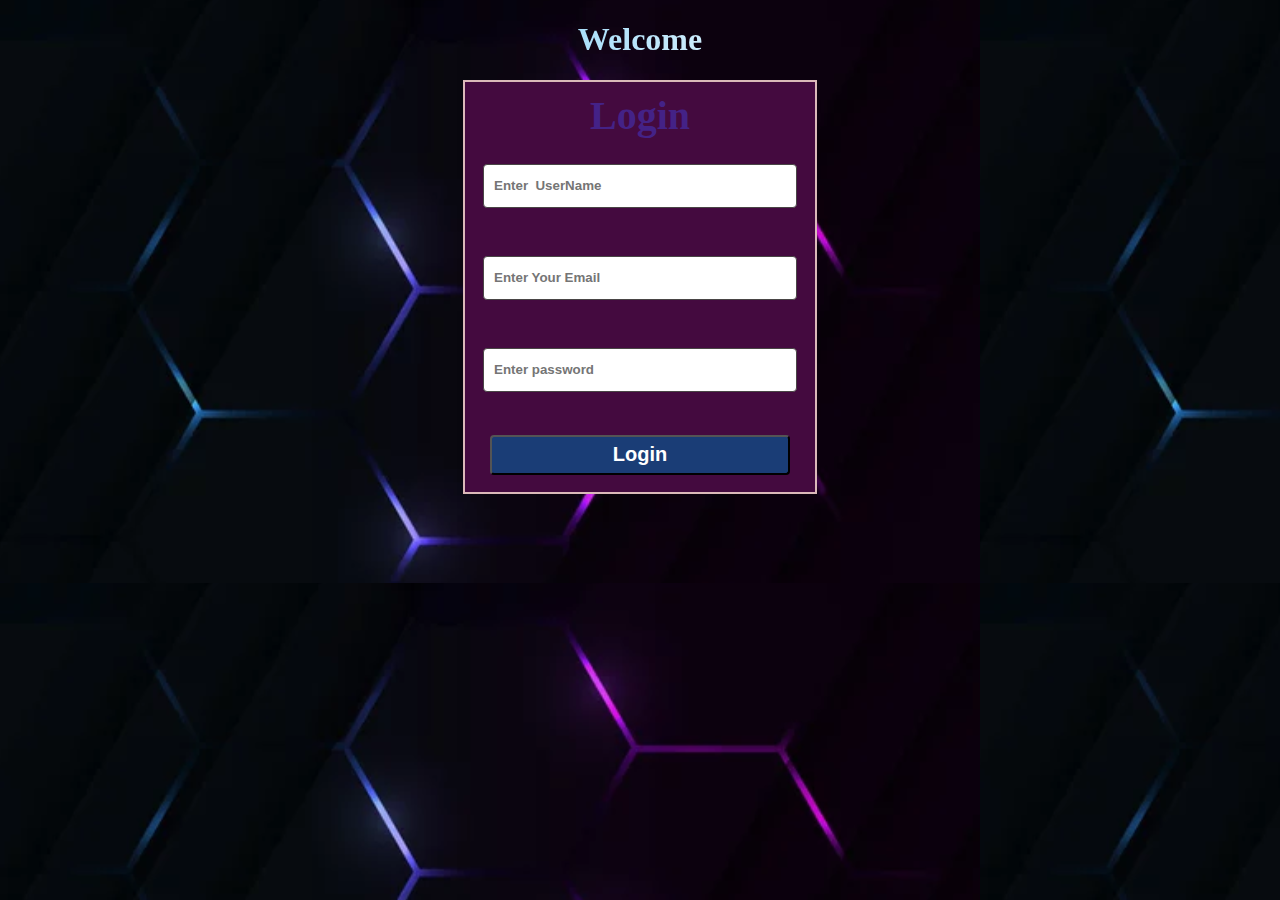
<file: Web Project team/index.html>
<!DOCTYPE html>
<html lang="en">

<head>
  <meta charset="UTF-8">
  <meta name="viewport" content="width=device-width, initial-scale=1.0">
  <title>Login</title>

  <link rel="stylesheet" href="style.css">
  <link rel="stylesheet" href="media.css">
  <script src="Java.js"></script>

</head>

<body>

  <center>
    <div class="newform">
    <h1 id="allh1">Welcome</h1>

    <form action="homePage.html" method="get" id="formLogin">
      <h2>Login</h2>
      <input type="text" name="" id="id2" placeholder="Enter  UserName" minlength="4" required><br> <br>
      <input type="Email" name="" id="id2" placeholder="Enter Your Email" required><br> <br>
      <input type="password" name="" id="id2" placeholder="Enter password" minlength="8" required><br><br>
      <input type="submit" value="Login" id="id1">

    </form>
  </div>
  </center>

</body>

</html>
</file>
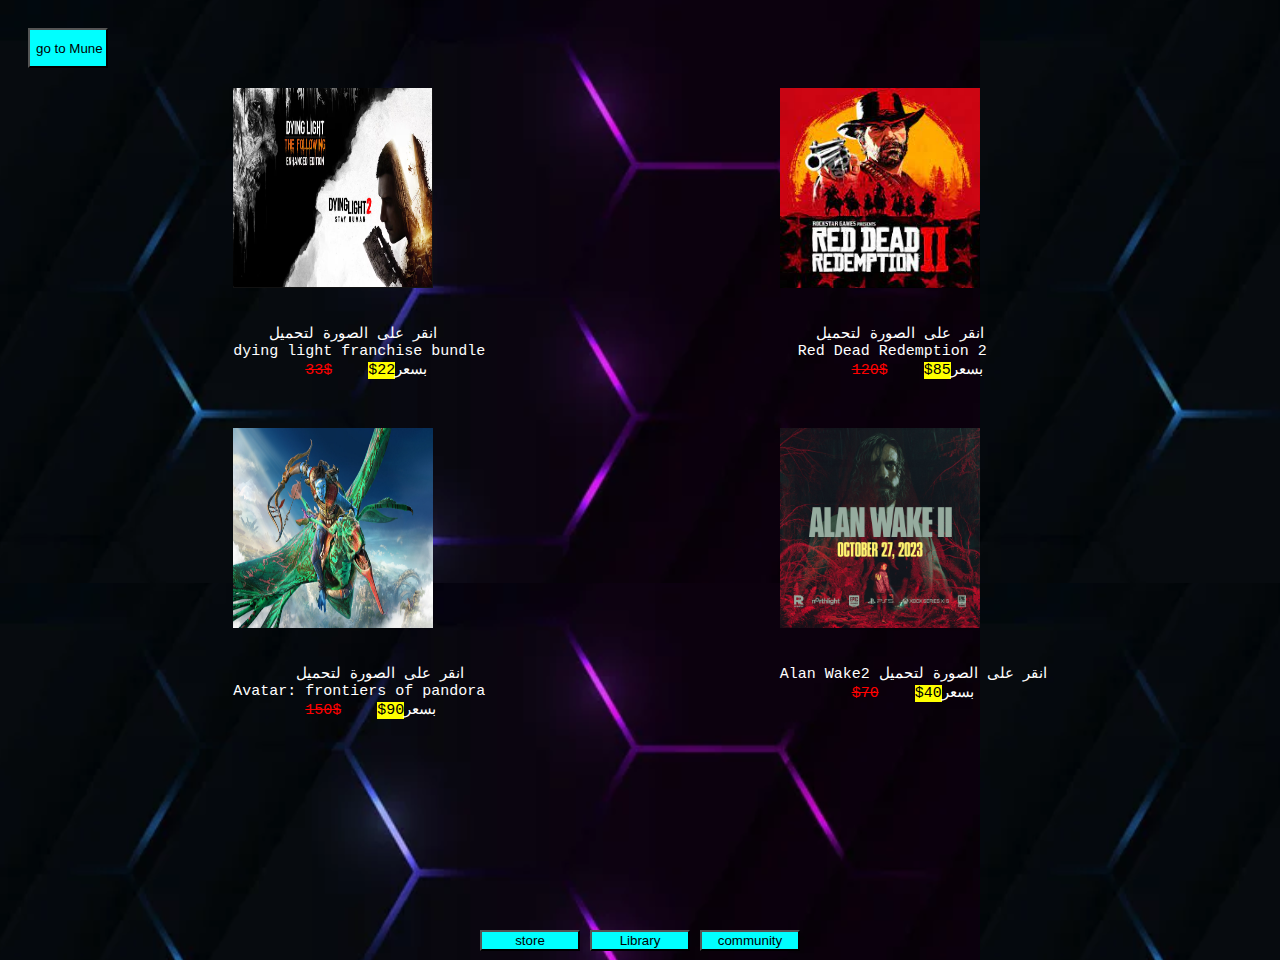
<file: Web Project team/discount.html>
<!DOCTYPE html>
<html lang="en">

<head>
    <meta charset="UTF-8">
    <meta name="viewport" content="width=device-width, initial-scale=1.0">
    <title>discount</title>
</head>

<link rel="stylesheet" href="style.css">
<link rel="stylesheet" href="media.css">
<script src="Java.js"></script>

<body>
    <a href="homePage.html"> <input type="submit" value="go to Mune" id="gotomnue"></a>


    <div class="container3">
        <div class="C" style="grid-area: c1 ;" >
            <a target="_blank" href="https://store.steampowered.com/app/1172470/Apex_Legends/"> <img
                    src="../imgess/لقطة شاشة 2024-01-18 095834.png" alt="" onmouseover="fimg1() " onmouseout="simg1()"
                    id="b"> </a>

            <pre><p>
    انقر على الصورة لتحميل
dying light franchise bundle
        <del id="del">33$</del>    <span >$22</span>بسعر
                          
    </p></pre>


        </div>
        <div class="C" style="grid-area: c2 ;">
            <a target="_blank" href="https://www.fallguys.com/download"> <img src="../imgess/Red Dead Redemption 2.jpeg"
                    alt="" onmouseover="fimg2() " onmouseout="simg2()" id="c"></a>
            <pre><p>
    انقر على الصورة لتحميل    
  Red Dead Redemption 2 
        <del id="del">120$</del>    <span >$85</span>بسعر
                          
    </p></pre>
        </div>



        <div class="C" style="grid-area:  c3;">
            <a target="_blank" href="https://store.steampowered.com/app/578080/PUBG_BATTLEGROUNDS/"><img
                    src="../imgess/avaataaaaar.jpeg" alt="" onmouseover="fimg3() " onmouseout="simg3()" id="d">
            </a>
            <pre><p>
       انقر على الصورة لتحميل          
Avatar: frontiers of pandora 
        <del id="del">150$</del>    <span >$90</span>بسعر
                           </p></pre>
        </div>
        <div class="C" style="grid-area: c4 ;">
            <a target="_blank" href="https://www.fortnite.com/download?lang=en-US"> <img src="../imgess/alan.jpeg"
                    alt="" onmouseover="fimg4() " onmouseout="simg4()" id="e"></a>
            <pre><p>
Alan Wake2 انقر على الصورة لتحميل
        <del  id="del">$70</del>    <span >$40</span>بسعر
                          
    </p></pre>
        </div>

    </div>

    <div class="button-container3">
        <div class="menu-container">
            <button onclick="toggleMenu1('sideMenu1')">store</button>
            <ul id="sideMenu1">
                <li><a href="freeGames.html">free Games</a></li>
                <li><a href="payedGames.html">payed Games</a></li>
            </ul>
        </div>

        <div class="menu-container">
            <button onclick="toggleMenu2('sideMenu2')">Library</button>
            <ul id="sideMenu2">
                <li><a href="news.html">news</a></li>
                <li><a href="discount.html">discount</a></li>
            </ul>
        </div>

        <div class="menu-container">
            <button onclick="toggleMenu3('sideMenu3')">community</button>
            <ul id="sideMenu3">
                <li><a href="teamSupport.html">Team Support</a></li>

            </ul>
        </div>
    </div>
</body>

</html>
</file>
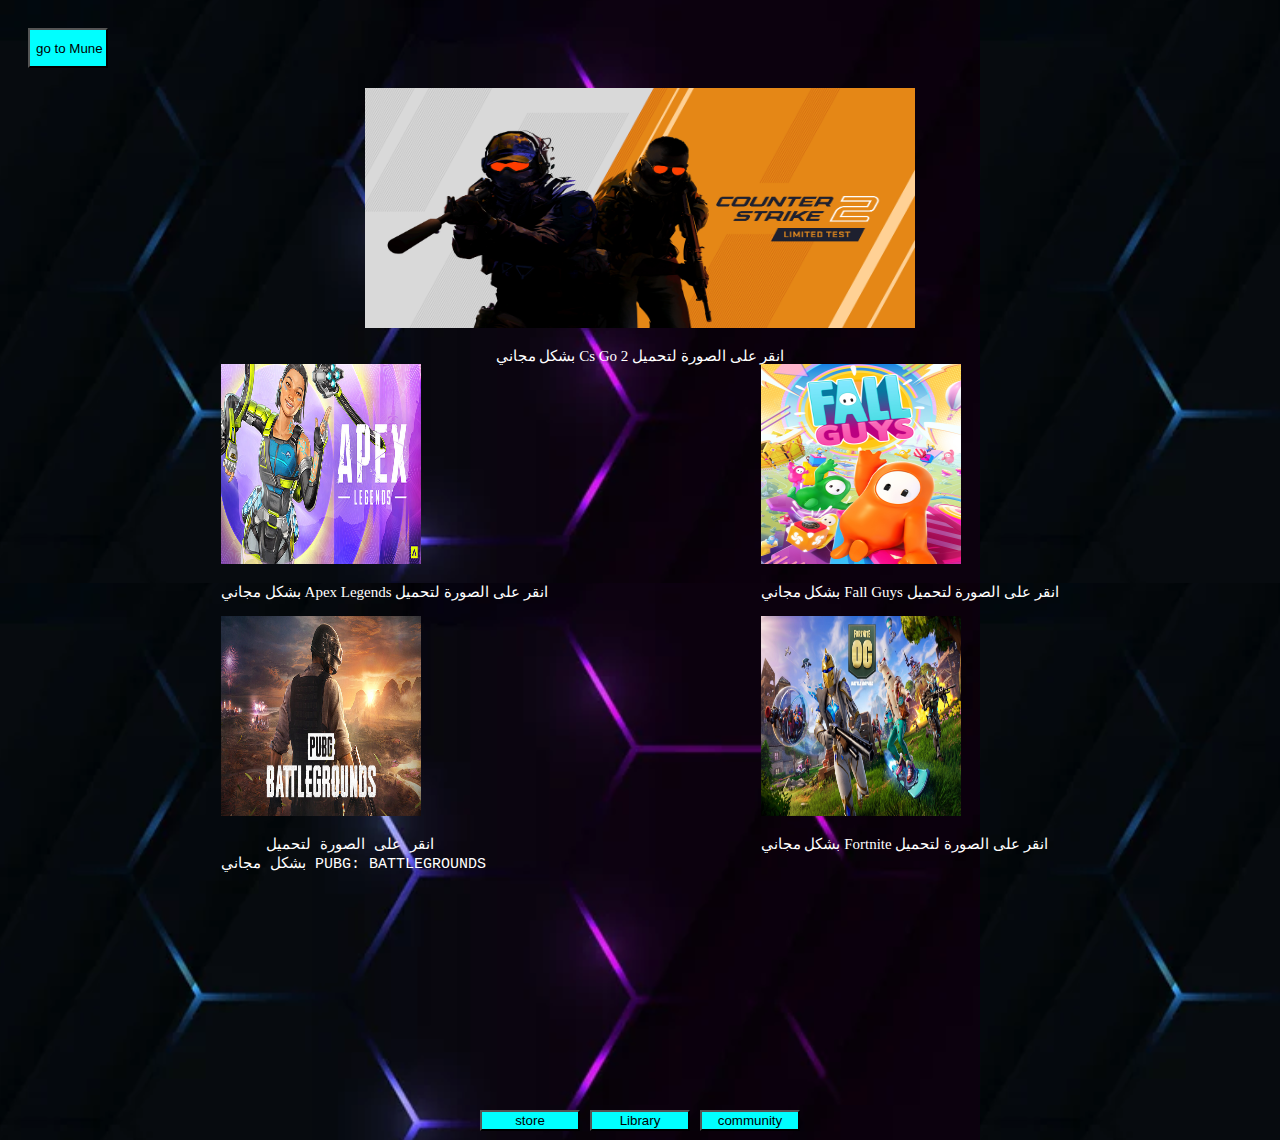
<file: Web Project team/freeGames.html>
<!DOCTYPE html>
<html lang="en">

<head>
    <meta charset="UTF-8">
    <meta name="viewport" content="width=device-width, initial-scale=1.0">
    <title>free Games</title>
    <link rel="stylesheet" href="style.css">
    <link rel="stylesheet" href="media.css">
    <script src="Java.js">  </script>
  
</head>

<body>



    <a href="homePage.html"> <input type="submit" value="go to Mune" id="gotomnue"></a>
    

    <center>
<div style="width: 550px; height: 240px;" >
        <div class="B">
            <a target="_blank" href="https://store.steampowered.com/app/730/CounterStrike_2/"> <img
                    src="../imgess/cs2.jpg" id="a" alt="" width="550px" height="240px" onmouseover="fimg()"
                    onmouseout="simg()"> </a>

            <p > بشكل مجاني Cs Go 2 انقر على الصورة لتحميل</p>

        </div>
        
    </div>
</center>
    <br><br>

    <div class="container2">
        <div class="B" style="grid-area: b1 ; ">
            <a target="_blank" href="https://store.steampowered.com/app/1172470/Apex_Legends/">
                <img src="../imgess/apwx.jpg" alt=""  onmouseover="fimg1() "
                    onmouseout="simg1()" id="b"> </a>

            <p> بشكل مجاني Apex Legends انقر على الصورة لتحميل</p>

        </div>
        <div class="B" style="grid-area: b2 ; ">
            <a target="_blank" href="https://www.fallguys.com/download"> <img
                    src="../imgess/EGS_FallGuys_Mediatonic_S2_1200x1600-6ea0c038d654d7b6dc06bf86a1522f21.jpeg" alt=""
                     onmouseover="fimg2() "
                    onmouseout="simg2()" id="c"></a>
            <p> بشكل مجاني Fall Guys انقر على الصورة لتحميل</p>
        </div>



            <div class="B" style="grid-area:  b4;">
            <a target="_blank" href="https://store.steampowered.com/app/578080/PUBG_BATTLEGROUNDS/"><img
                    src="../imgess/capsule_616x353.jpg" alt=""   onmouseover="fimg3() "
                    onmouseout="simg3()" id="d"></a>
<pre><p>     انقر على الصورة لتحميل  
بشكل مجاني PUBG: BATTLEGROUNDS</p></pre>
           
        </div>
        <div class="B" style="grid-area: b5 ;">
            <a target="_blank" href="https://www.fortnite.com/download?lang=en-US"> <img
                    src="../imgess/Fortnite_OG_Key_Art_EN.jpg" alt=""   onmouseover="fimg4() "
                    onmouseout="simg4()" id="e"></a>
            <p >  بشكل مجاني Fortnite انقر على الصورة لتحميل</p>
        </div>
    </div>

    <div class="button-container2">
        <div class="menu-container">
            <button onclick="toggleMenu1('sideMenu1')">store</button>
            <ul id="sideMenu1">
                <li><a href="freeGames.html">free Games</a></li>
                <li><a href="payedGames.html">payed Games</a></li>
            </ul>
        </div>

        <div class="menu-container">
            <button onclick="toggleMenu2('sideMenu2')">Library</button>
            <ul id="sideMenu2">
                <li><a href="news.html">news</a></li>
                <li><a href="discount.html">discount</a></li>
            </ul>
        </div>

        <div class="menu-container">
            <button onclick="toggleMenu3('sideMenu3')">community</button>
            <ul id="sideMenu3">
                <li><a href="teamSupport.html">Team Support</a></li>

            </ul>
        </div>
    </div>

</body>

</html>
</file>
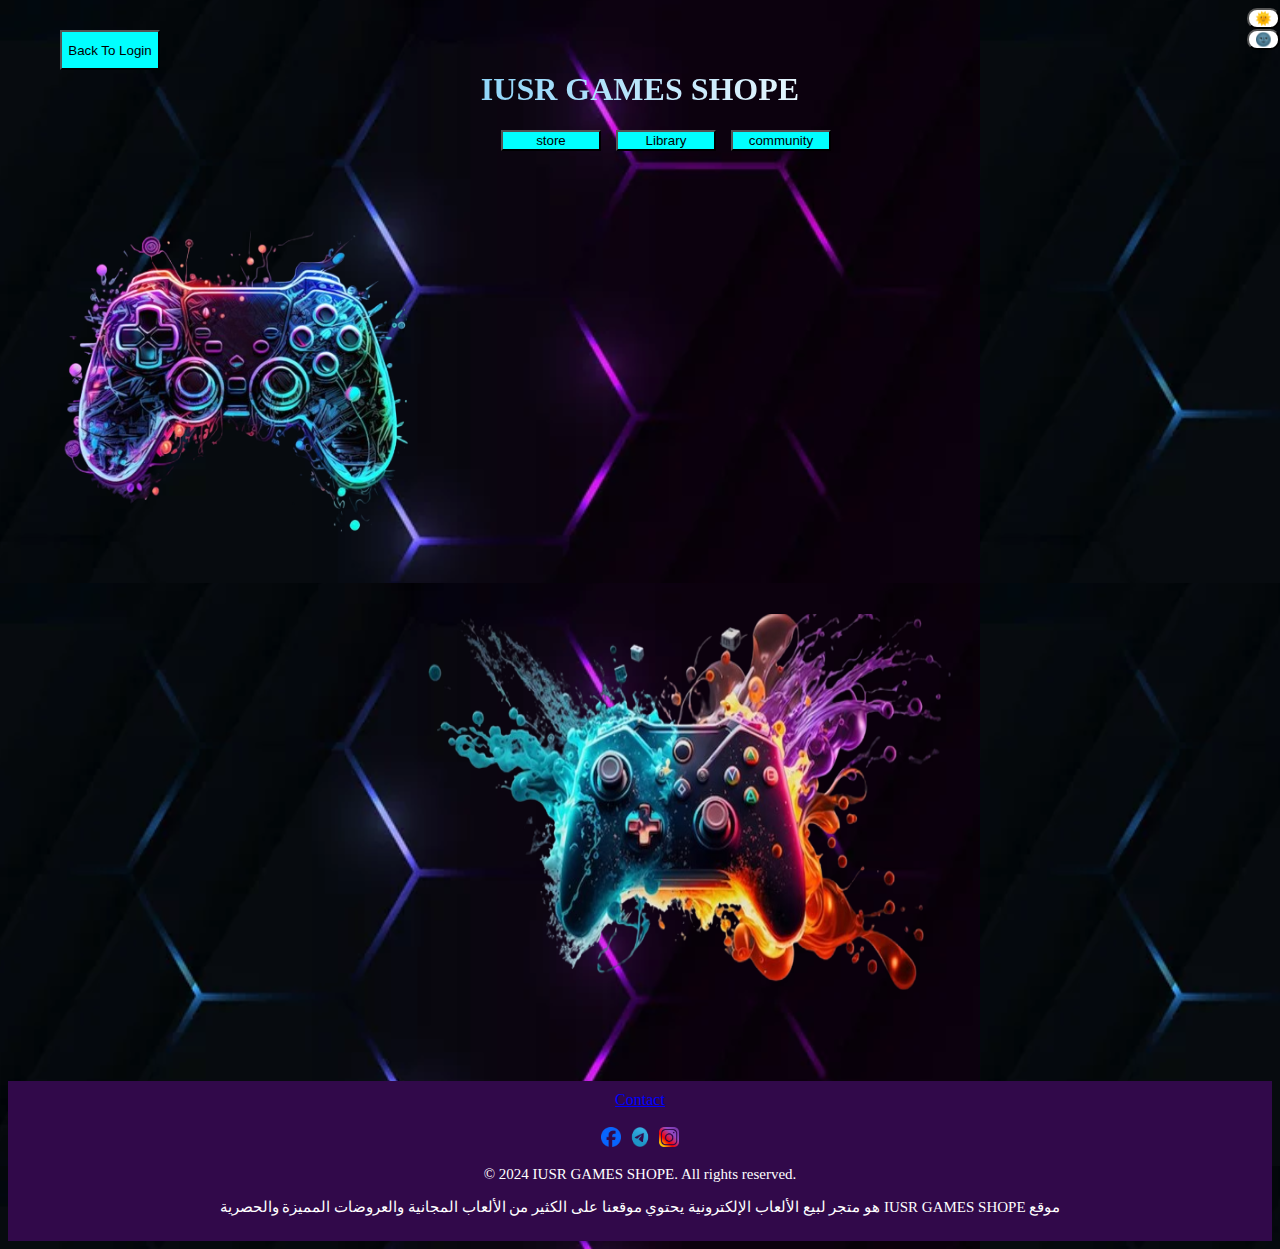
<file: Web Project team/homePage.html>
<!DOCTYPE html>
<html lang="en">

<head>
    <meta charset="UTF-8">
    <meta name="viewport" content="width=device-width, initial-scale=1.0">
    <title>Home Page</title>
    <link rel="stylesheet" href="style.css">
    <link rel="stylesheet" href="media.css">
    <script src="Java.js">   </script>

</head>

<body>

    <button onclick="updateMode('light-mode')" id="mode">🌞</button>
<button onclick="updateMode('dark-mode')" id="mode">🌚</button>



    <center>
        <h1 id="allh1">IUSR GAMES SHOPE</h1>
    </center>

    <div class="button-container" id="f-div-container">
        <div class="menu-container">
            <button onclick="toggleMenu1('sideMenu1')">store</button>
            <ul id="sideMenu1">
                <li><a href="freeGames.html">free Games</a></li>
                <li><a href="payedGames.html">payed Games</a></li>
            </ul>
        </div>

        <div class="menu-container">
            <button onclick="toggleMenu2('sideMenu2')">Library</button>
            <ul id="sideMenu2">
                <li><a id="ahovre" href="news.html">news</a></li>
                <li><a id="ahovre" href="discount.html">discount</a></li>
            </ul>
        </div>

        <div class="menu-container">
            <button onclick="toggleMenu3('sideMenu3')">community</button>
            <ul id="sideMenu3">
                <li><a href="teamSupport.html">Team Support</a></li>

            </ul>
        </div>
    </div>

    <img id="homePageimg1" src="../imgess/قبضة1.png" alt="">
    <img id="homePageimg2" src="../imgess/قبضة3.png" alt=""  >

    <a href="Login.html"><input type="submit" value="Back To Login" id="gotologin"></a>

    <footer>


        <div class="links">

            <a href="teamSupport.html" style="color: blue;">Contact</a>


        </div>
        <br>

        <div class="social-media">

            <a href="https://www.facebook.com/odai.altaha?mibextid=9R9pXO" target="_blank"><img
                    src="../imgess/face-removebg-preview.png" alt="Facebook" width="20px" height="20px"></a>
            <a href="http://t.me/Odaitaha23" target="_blank"><img src="../imgess/Telegram-Logo-removebg-preview.png"
                    alt="Telegram" width="30px" height="20px"></a>
            <a href="https://www.instagram.com/abod.kialy?igsh=MzNlNGNkZWQ4Mg==" target="_blank"><img
                    src="../imgess/insta-removebg-preview.png" alt="Instagram" width="20px" height="20px"></a>
        </div>

        <p class="copyright">&copy; 2024 IUSR GAMES SHOPE. All rights reserved.</p>
        <p> هو متجر لبيع الألعاب الإلكترونية يحتوي موقعنا على الكثير من الألعاب المجانية والعروضات المميزة والحصرية IUSR
            GAMES SHOPE موقع </p>
    </footer>


</body>

</html>
</file>
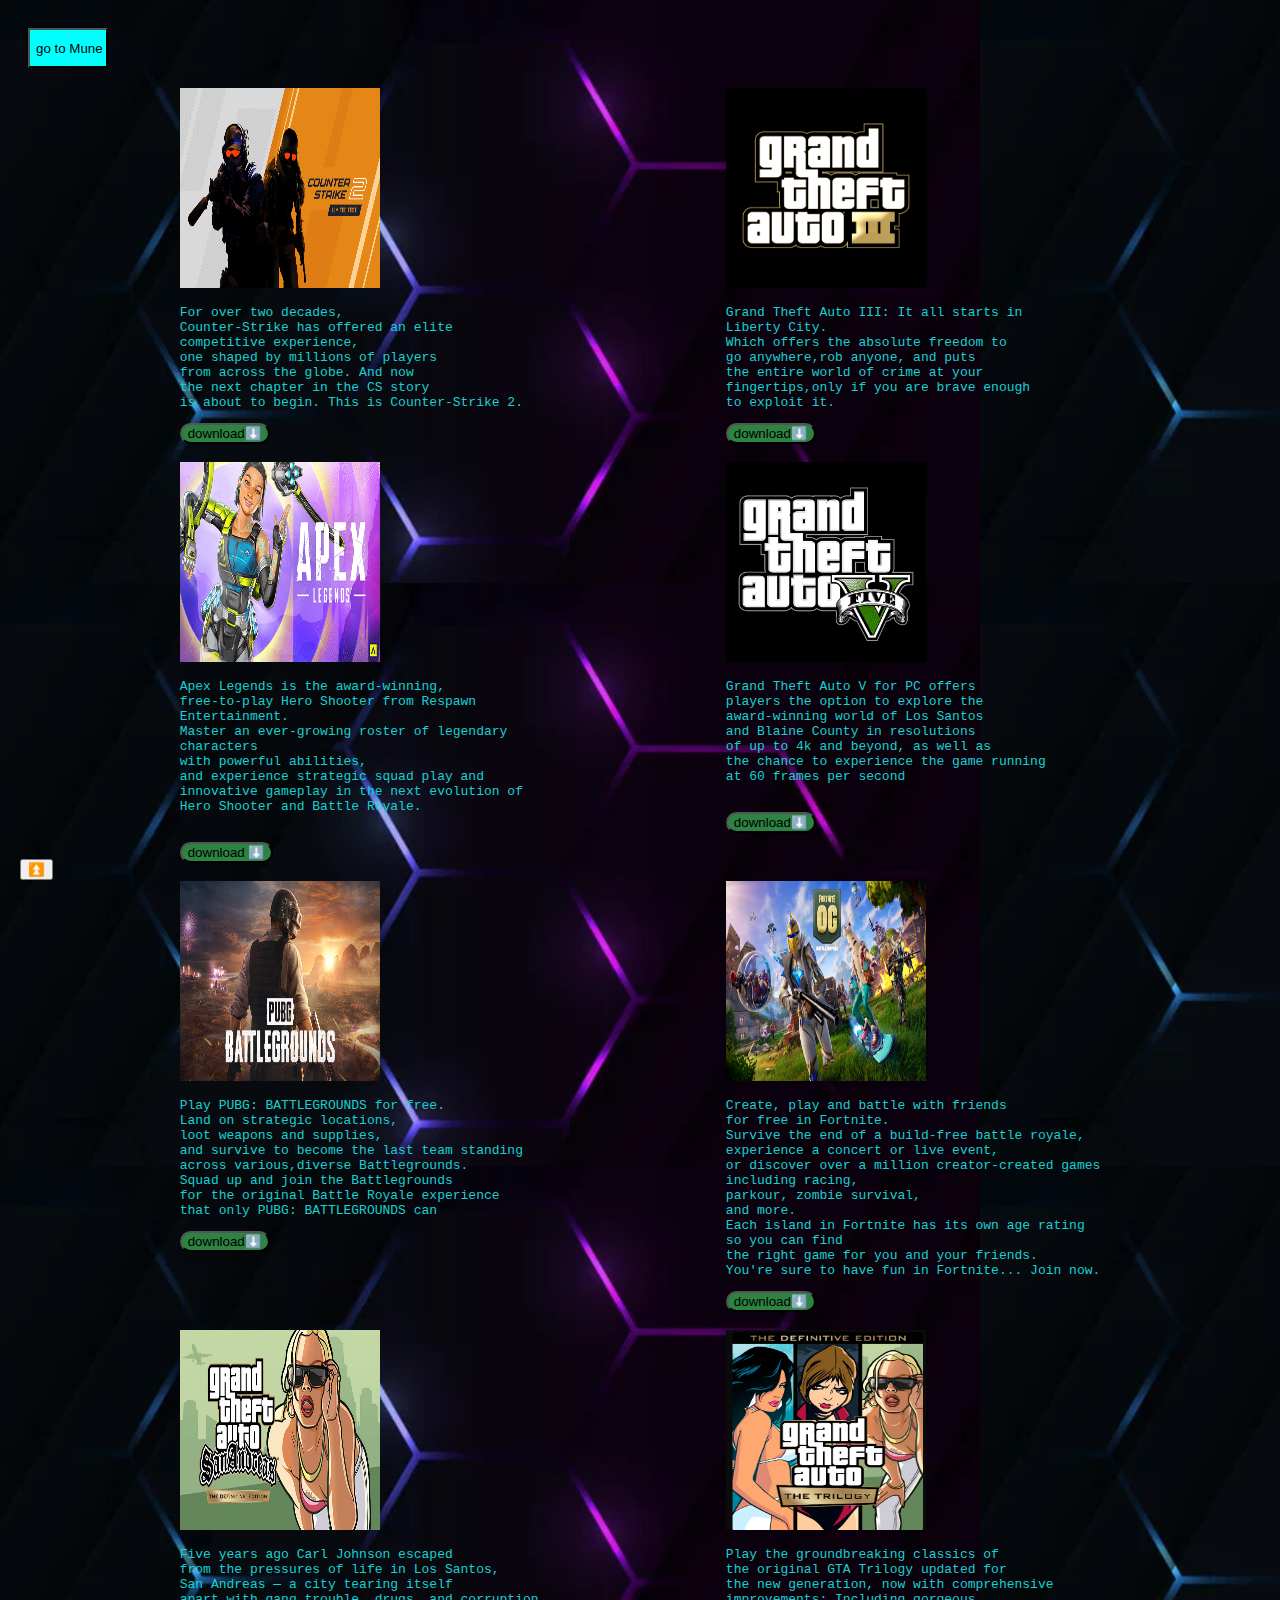
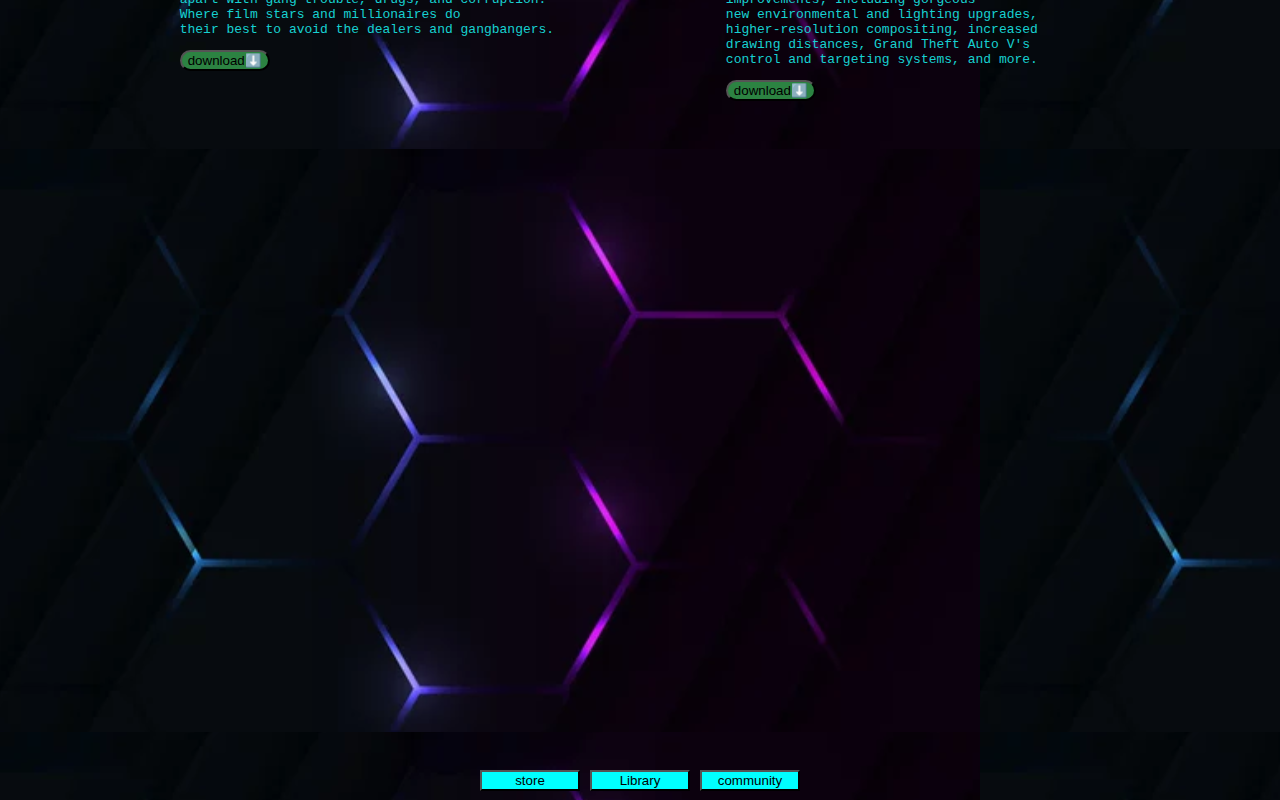
<file: Web Project team/news.html>
<!DOCTYPE html>
<html lang="en">

<head>
    <meta charset="UTF-8">
    <meta name="viewport" content="width=device-width, initial-scale=1.0">
    <title>News</title>
    <link rel="stylesheet" href="style.css">
    <link rel="stylesheet" href="media.css">
    <script src="Java.js">   </script>

    <style>
       
    </style>
</head>

<body>

    <a href="homePage.html"> <input type="submit" value="go to Mune" id="gotomnue"></a>


    <div class="container4">

        <div style="grid-area: y1 ;">
            <img src="../imgess/cs2.jpg" alt="" id="b">
            <pre>For over two decades,
Counter-Strike has offered an elite
competitive experience,
one shaped by millions of players
from across the globe. And now 
the next chapter in the CS story
is about to begin. This is Counter-Strike 2.</pre>
            <a href="freeGames.html"> <input type="submit" value="download⬇️" id="download"></a>
            <br><br>
        </div>

        <div style="grid-area: y2 ;">
            <img src="../imgess/gta 3.png" alt="" id="b">
            <pre>Grand Theft Auto III: It all starts in 
Liberty City.
Which offers the absolute freedom to 
go anywhere,rob anyone, and puts
the entire world of crime at your 
fingertips,only if you are brave enough 
to exploit it.</pre>
            <a href="payedGames.html"> <input type="submit" value="download⬇️" id="download"></a>
            <br><br>
        </div>

        <div style="grid-area: y3 ;">
            <img src="../imgess/apwx.jpg" alt="" id="b">
            <pre>Apex Legends is the award-winning,
free-to-play Hero Shooter from Respawn
Entertainment.
Master an ever-growing roster of legendary 
characters
with powerful abilities,
and experience strategic squad play and
innovative gameplay in the next evolution of 
Hero Shooter and Battle Royale.
            </pre>
            <a href="freeGames.html"> <input type="submit" value="download ⬇️" id="download"></a>
            <br><br>
        </div>


        <div style="grid-area: y4 ;">
            <img src="../imgess/V.png" alt="" id="b">
            <pre>Grand Theft Auto V for PC offers
players the option to explore the
award-winning world of Los Santos
and Blaine County in resolutions
of up to 4k and beyond, as well as 
the chance to experience the game running 
at 60 frames per second
          </pre>
            <a href="payedGames.html"> <input type="submit" value="download⬇️" id="download"></a>
            <br><br>

        </div>

        <div style="grid-area: y5 ;">
            <img src="../imgess/capsule_616x353.jpg" alt="" id="b">
            <pre>Play PUBG: BATTLEGROUNDS for free.
Land on strategic locations,
loot weapons and supplies,
and survive to become the last team standing
across various,diverse Battlegrounds.
Squad up and join the Battlegrounds
for the original Battle Royale experience 
that only PUBG: BATTLEGROUNDS can</pre>
            <a href="freeGames.html"> <input type="submit" value="download⬇️" value="download" id="download"></a>
            <br><br>
        </div>
        <div style="grid-area: y6 ;">
            <img src="../imgess/Fortnite_OG_Key_Art_EN.jpg" alt="" id="b">
            <pre>Create, play and battle with friends
for free in Fortnite.
Survive the end of a build-free battle royale,
experience a concert or live event,
or discover over a million creator-created games
including racing,
parkour, zombie survival,
and more.
Each island in Fortnite has its own age rating 
so you can find
the right game for you and your friends.
You're sure to have fun in Fortnite... Join now.</pre>
            <a href="freeGames.html"> <input type="submit" value="download⬇️" id="download"></a>
            <br><br>
        </div>


        <div style="grid-area: y7 ;">
            <img src="../imgess/san andryas.jpg" alt="" id="b">
            <pre>Five years ago Carl Johnson escaped
from the pressures of life in Los Santos,
San Andreas — a city tearing itself 
apart with gang trouble, drugs, and corruption.
Where film stars and millionaires do
their best to avoid the dealers and gangbangers.
</pre>
            <a href="payedGames.html"> <input type="submit" value="download⬇️" id="download"></a>
            <br><br>
        </div>
        <div style="grid-area: y8 ;">
            <img src="../imgess/لقطة شاشة 2024-01-17 135904.png" alt="" id="b">
            <pre>Play the groundbreaking classics of
the original GTA Trilogy updated for
the new generation, now with comprehensive
improvements; Including gorgeous
new environmental and lighting upgrades,
higher-resolution compositing, increased
drawing distances, Grand Theft Auto V's
control and targeting systems, and more.
</pre>
            <a href="payedGames.html"> <input type="submit" value="download⬇️" id="download"></a>
        </div>


    </div>
    

    <a href="#gotomnue" id="GoUp"><input type="submit" value="⏫"
            style="position: fixed; bottom: 20px ;left:  20px ;"></a>
<br><br><br><br><br>
    <div class="button-container4">
        <div class="menu-container">
            <button onclick="toggleMenu1('sideMenu1')">store</button>
            <ul id="sideMenu1">
                <li><a href="freeGames.html">free Games</a></li>
                <li><a href="payedGames.html">payed Games</a></li>
            </ul>
        </div>

        <div class="menu-container">
            <button onclick="toggleMenu2('sideMenu2')">Library</button>
            <ul id="sideMenu2">
                <li><a href="news.html">news</a></li>
                <li><a href="discount.html">discount</a></li>
            </ul>
        </div>

        <div class="menu-container">
            <button onclick="toggleMenu3('sideMenu3')">community</button>
            <ul id="sideMenu3">
                <li><a href="teamSupport.html">Team Support</a></li>

            </ul>
        </div>
    </div>
</body>

</html>
</file>
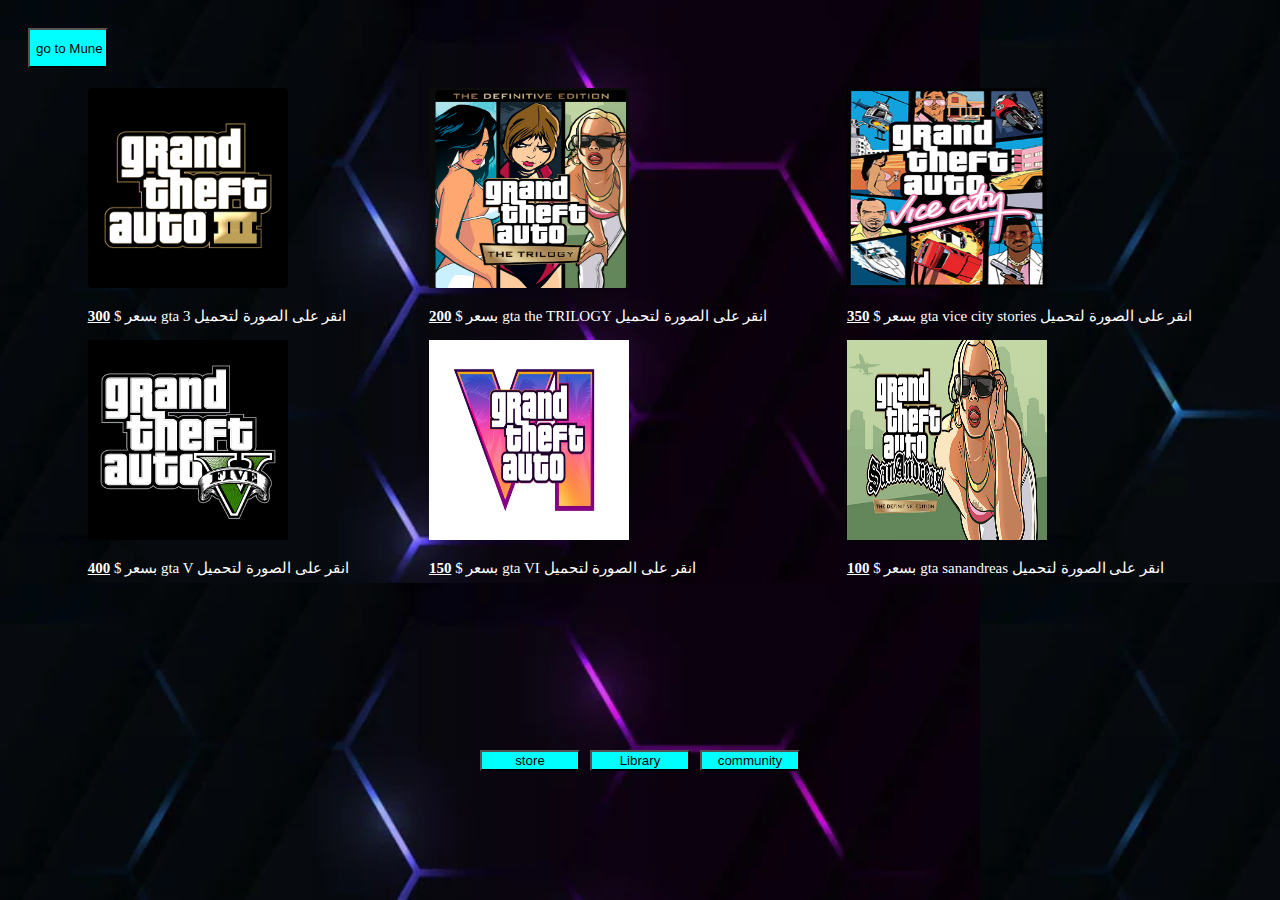
<file: Web Project team/payedGames.html>
<!DOCTYPE html>
<html lang="en">

<head>
    <meta charset="UTF-8">
    <meta name="viewport" content="width=device-width, initial-scale=1.0">
    <title>PayedGames</title>
    <link rel="stylesheet" href="style.css">
    <link rel="stylesheet" href="media.css">
    <script src="Java.js">   </script>

</head>

<body>

    <a href="homePage.html"> <input type="submit" value="go to Mune" id="gotomnue"></a>


    <div class="container1">
        <div class="A" style="grid-area: a1 ;">
            <a target="_blank" href="https://www.rockstargames.com/games/grandtheftauto3"> <img
                    src="../imgess/gta 3.png" onmouseover="fimg1() " onmouseout="simg1()" id="b" alt="" > </a>

            <p> بسعر $ <b><u>300</u></b> gta 3 انقر على الصورة لتحميل</p>

        </div>
        <div class="A" style="grid-area: a2 ;">
            <a target="_blank" href="https://www.rockstargames.com/GTATrilogy"> <img
                    src="../imgess/لقطة شاشة 2024-01-17 135904.png" alt="" 
                    onmouseover="fimg2() " onmouseout="simg2()" id="c"></a>
            <p> بسعر $ <b><u>200</u></b> gta the TRILOGY انقر على الصورة لتحميل</p>
        </div>
        <div class="A" style="grid-area: a3  ;">
            <a target="_blank" href="https://www.rockstargames.com/games/vicecitystories"> <img
                    src="../imgess/Vice-city-cover.jpg" alt=""  onmouseover="fimg3() "
                    onmouseout="simg3()" id="d"></a>
            <p> بسعر $ <b><u>350</u></b> gta vice city stories انقر على الصورة لتحميل</p>
        </div>
        <div class="A" style="grid-area:  a4;">
            <a target="_blank" href="https://www.rockstargames.com/gta-v"><img src="../imgess/V.png" alt=""
                    onmouseover="fimg4() " onmouseout="simg4()" id="e">
            </a>
            <p> بسعر $ <b><u>400</u></b> gta V انقر على الصورة لتحميل</p>
        </div>
        <div class="A" style="grid-area: a5 ;">
            <a target="_blank" href="https://www.rockstargames.com/games/IV"> <img
                    src="../imgess/gta-grand-theft-auto-vi-new7684.logowik.com.webp" alt=""  onmouseover="fimg5() "
                    onmouseout="simg5()" id="f"></a>
            <p> بسعر $ <b><u>150</u></b> gta VI انقر على الصورة لتحميل</p>
        </div>
        <div class="A" style="grid-area: a6 ;">
            <a target="_blank" href="https://www.rockstargames.com/games/sanandreas"> <img
                    src="../imgess/san andryas.jpg" alt=""  onmouseover="fimg6() "
                    onmouseout="simg6()" id="g"></a>
            <p> بسعر $ <b><u>100</u></b> gta sanandreas انقر على الصورة لتحميل</p>
        </div>
    </div>

    <div class="button-container1">
        <div class="menu-container">
            <button onclick="toggleMenu1('sideMenu1')">store</button>
            <ul id="sideMenu1">
                <li><a href="freeGames.html">free Games</a></li>
                <li><a href="payedGames.html">payed Games</a></li>
            </ul>
        </div>

        <div class="menu-container">
            <button onclick="toggleMenu2('sideMenu2')">Library</button>
            <ul id="sideMenu2">
                <li><a href="news.html">news</a></li>
                <li><a href="discount.html">discount</a></li>
            </ul>
        </div>

        <div class="menu-container">
            <button onclick="toggleMenu3('sideMenu3')">community</button>
            <ul id="sideMenu3">
                <li><a href="teamSupport.html">Team Support</a></li>

            </ul>
        </div>
    </div>

</body>

</html>
</file>
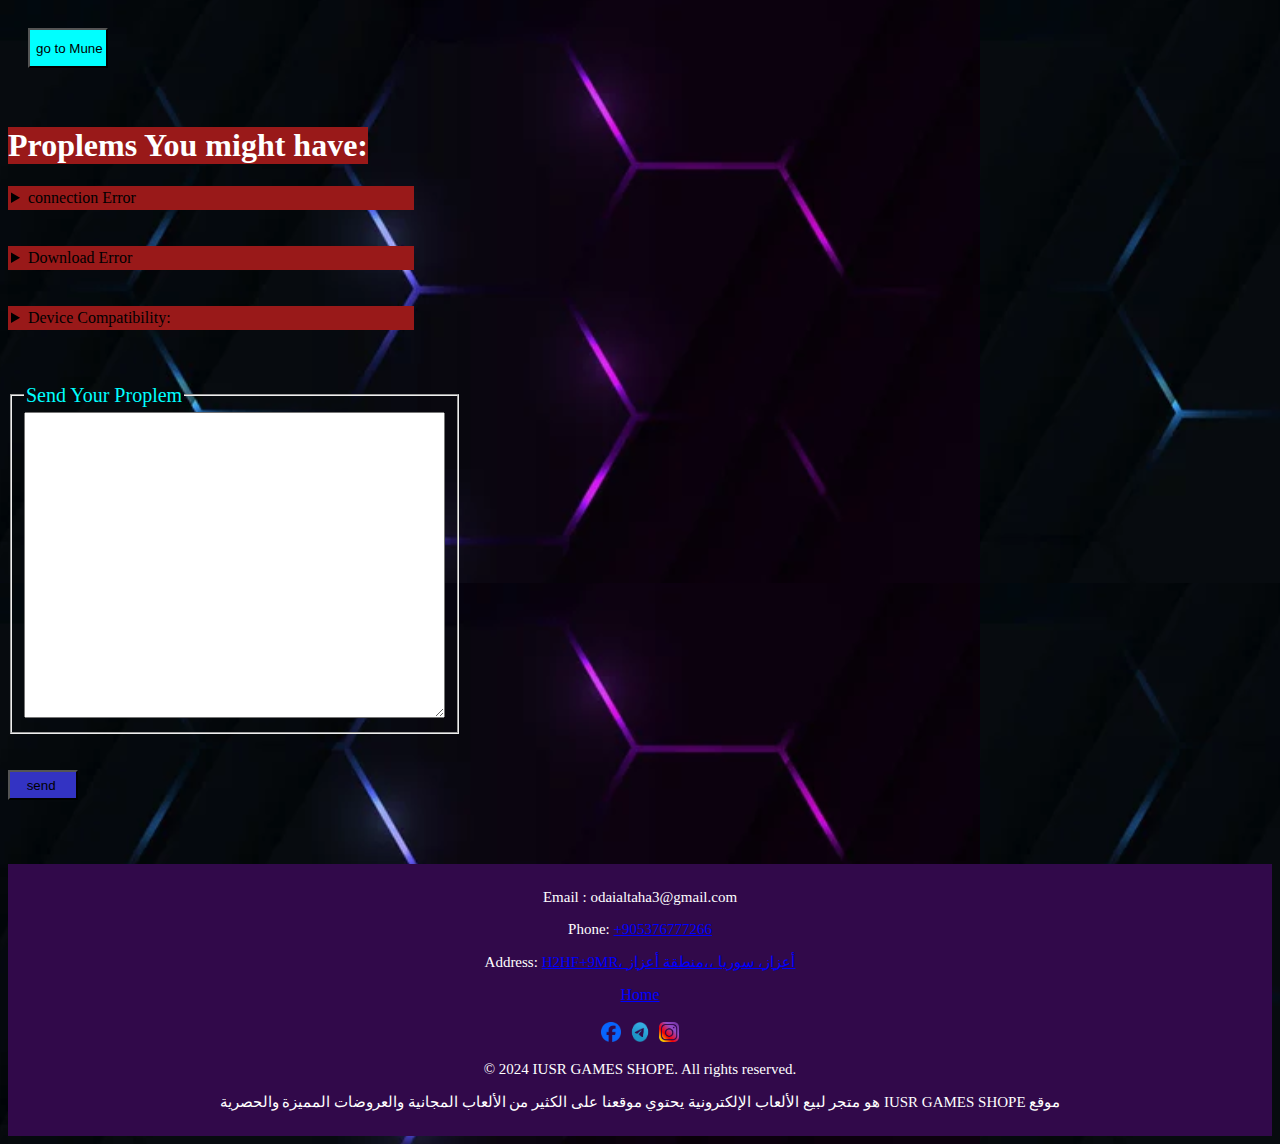
<file: Web Project team/teamSupport.html>
<!DOCTYPE html>
<html lang="en">

<head>
    <meta charset="UTF-8">
    <meta name="viewport" content="width=device-width, initial-scale=1.0">
    <title>Document</title>
    <link rel="stylesheet" href="style.css">
    <link rel="stylesheet" href="media.css">
    <script src="Java.js">  </script>



</head>

<body>

    <a href="homePage.html"> <input type="submit" value="go to Mune" id="gotomnue"></a>
        <br><br>
    <h1  id="h1teamsupport" >Proplems You might have:</h1>
    <div style="color: aliceblue;">
        <div id="teamSupportdiv">
            <details>
                <summary>connection Error </summary>
                1-Make sure you are connected to the Internet <br>
                2-Check your DNS over HTTPS settings <br>

            </details>
        </div><br><br>
        <div id="teamSupportdiv" >
            <details>
                <summary>Download Error </summary>
                1-Make sure you are connected to the Internet <br>
                2-Check Your Resources <br>

            </details>
        </div><br><br>
        <div id="teamSupportdiv">
            <details>
                <summary>Device Compatibility:</summary>
                1-Provide information about system requirements and compatibility to users, <br> and provide tips to improve game performance. <br>
                <br>

            </details>
        </div>
    </div>
    <form style="display: inline-block;"><br><br><br>


        <fieldset>
            <legend >
                Send Your Proplem
            </legend>
            <textarea name="message" id="textarea" cols="50" rows="20"></textarea>
        </fieldset><br><br>
        <input type="submit" value="send " id="teamSupportsubmit">
    </form>


    <footer>
        <div class="info">

            <p>Email : odaialtaha3@gmail.com</p>
            <p> Phone: <a href="https://wsend.co/905376777266" style="color: blue;">+905376777266 </a> </p>
            <p>Address: <a href="https://maps.app.goo.gl/3htW3bV23vWf5mgM7" style="color: blue;">H2HF+9MR، منطقة
                    أعزاز‎،، أعزاز، سوريا </a></p>
        </div>

        <div class="links">
            <a href="homePage.html" style="color: blue;">Home</a>



        </div>
        <br>

        <div class="social-media">
            <a href="https://www.facebook.com/odai.altaha?mibextid=9R9pXO" target="_blank"><img
                    src="../imgess/face-removebg-preview.png" alt="Facebook" width="20px" height="20px"></a>
            <a href="http://t.me/Odaitaha23" target="_blank"><img src="../imgess/Telegram-Logo-removebg-preview.png"
                    alt="Telegram" width="30px" height="20px"></a>
            <a href="https://www.instagram.com/abod.kialy?igsh=MzNlNGNkZWQ4Mg==" target="_blank"><img
                    src="../imgess/insta-removebg-preview.png" alt="Instagram" width="20px" height="20px"></a>
        </div>

        <p class="copyright">&copy; 2024 IUSR GAMES SHOPE. All rights reserved.</p>
        <p> هو متجر لبيع الألعاب الإلكترونية يحتوي موقعنا على الكثير من الألعاب المجانية والعروضات المميزة والحصرية IUSR
            GAMES SHOPE موقع </p>
    </footer>
</body>

</html>
</file>
<file: Web Project team/style.css>
body {

    background-image: url(../imgess/backg.png);
}
body.dark-mode {

    background-image: url(../imgess/backg.png);
}
body.light-mode {

    background-image: url(../imgess/laightmode.png);
}
body.dark-mode p{

   color: #ffffff;
}
body.light-mode p{

color: #000000
;}


.button-container {
    top: 100px;
    display: flex;
    padding: 0 0 0 39%;
    gap: 15px;
}

.button-container1 {
    position: absolute;
    top: 85%;
    left: 50%;
    transform: translate(-50%, -50%);
    display: flex;
    gap: 10px;
}

.button-container2 {
    position: absolute;
    top: 125%;
    left: 50%;
    transform: translate(-50%, -50%);
    display: flex;
    gap: 10px;


}

.button-container3 {
    position: absolute;
    top: 105%;
    left: 50%;
    transform: translate(-50%, -50%);
    display: flex;
    gap: 10px;


}

.button-container4 {
    position: absolute;
    top: 265%;
    left: 50%;
    transform: translate(-50%, -50%);
    display: flex;
    gap: 10px;


}

button {

    background-color: aqua;
}

button:hover {

    background-color: greenyellow;
}

.menu-container {
    display: flex;
    flex-direction: column;
    position: relative;
    width: 100px;
    height: 30px;

}

#download {

    background-color: #2c8342;
    border-radius: 13px;
}

ul {
    list-style-type: none;
    padding: 0;
    width: 0px;
    background-color: #2b83bd;
    transition: width 0.5s;
    overflow: hidden;
    position: absolute;
    top: 100%;
    left: 0;
}


li {
    padding: 8px;
    border-bottom: 1px solid #000000;
}

li a {

    text-decoration: none;
    color: black;
    display: block;
}

li:hover {
    background-color: blue;
}

.container1 {

    display: grid;

    justify-content: space-evenly;
    grid-template-areas:

        "a1 a2 a3"
        "a4 a5 a6"
    ;

}

.container2 {
    display: grid;
    justify-content: space-evenly;

    grid-template-areas:


     "b1 b2"
     "b4 b5"
     

    ;
}

.container3 {

    display: grid;

    justify-content: space-evenly;

    grid-template-areas:

        "c1 c2"
        "c3 c4"
    ;

}
.container4 {
    display: grid;
    justify-content: space-evenly;

    grid-template-areas:


        "y1 y2"
        "y3 y4"
        "y5 y6"
        "y7 y8"

    ;
}

#gotomnue {
    margin: 20px;
    animation: slideIn 2s infinite;
    background-color: aqua;
    color: black;
    width: 80px;
    height: 40px;
}

#gotologin {
    position: fixed;
    top: 10px;
    left: 40px;
    margin: 20px;
    background-color: aqua;
    color: black;
    width: 100px;
    height: 40px;
}

#gotologin:hover {
    background-color: greenyellow;
}



@keyframes slideIn {
    0% {
        transform: translateX(-50%);
    }

    50% {
        transform: translateX(0);
    }

    100% {
        transform: translateX(50%);
    }
}





footer {
    margin-top: 5%;
    background-color: #31094a;
    color: #fff;
    padding: 10px;
    text-align: center;
}

#del {

    color: red;
}

#allh1 {

    background: linear-gradient(to right, rgb(15, 165, 241), #fff 35%, red);
    background-size: 200% auto;
    -webkit-background-clip: text;
    -webkit-text-fill-color: transparent;
    animation: gradient 3s linear infinite;
}

@keyframes gradient {
    0% {
        background-position: 0% 75%;
    }

    50% {
        background-position: 100% 50%;
    }

    100% {
        background-position: 0% 70%;
    }

}

#formLogin {
    animation: blod-bounce 1s none;
    width: 350px;
    height: 410px;
    border: 2px solid rgb(219, 185, 185);
    background-color: #440a3f;
    text-align: center;


}

@keyframes blod-bounce {
    0% {
        transform: translate(-100%, -100%) translate3d(0, 0, 0);
    }

    25% {
        transform: translate (-100%, -100%) translate3d(100%, 0, 0);
    }

    50% {
        transform: translate (-100%, -100%) translate3d(100%, 100%, 0);
    }

    75% {
        transform: translate (-100%, -100%) translate3d(0, 100%, 0);
    }

    100% {
        transform: translate (-100%, -100%) translate3d(0, 0, 0);
    }
}

h2 {
    color: rgb(68, 34, 135);
    margin: 10px;
    font-size: 40px;
}

input[type=text],
[type=Email],
[ type=password] {

    width: 300px;
    height: 40px;
    margin: 15px;
    padding-left: 10px;
    background: transparent;
    color: black;
    background-color: rgb(255, 255, 255);
    border: 1px solid #494545;
    border-radius: 4px;
    font-weight: 600;
}

#id1 {
    width: 300px;
    height: 40px;
    border-radius: 4px;
    background-color: #1a3d76;
    color: #ffffff;
    font-size: 20px;
    font-weight: 600;
    margin-top: 10px;

}

input:focus {
    border-bottom: 1px solid #0d6d60;
}

#h1teamsupport {
    color: white;
    display: inline-block;
    background-color: rgb(153, 25, 25);
}

legend {
    color: aqua;
    font-size: 20px;
}

#teamSupportsubmit {
    width: 70px;
    height: 30px;
    background-color: rgb(51, 51, 195);
}

#teamSupportdiv {

    width: 400px;
    background-color: rgb(153, 25, 25);
    border: solid rgb(153, 25, 25);
    color: black;
}

p {

    font-size: 15px;
    color:white
   
}


#b,
#c,
#d,
#e,
#f,
#g {

    width: 200px;
    height: 200px;
}

pre {

    color: rgb(23, 209, 209);
}

#GoUp :hover {

    background-color: blue;

}

#newsdiv {

    justify-content: space-evenly;
    display: flex;

}

span {

    background-color: yellow;
    color: black;

}

.B pre {
    color: white;
}

#homePageimg1 {
    width: 450px;
    height: 450px;
}

#homePageimg2 {
    width: 550px;
    height: 400px;
    padding: 0 0 0 400px;
}
#mode{
    background-color:white;
    border-radius: 10px;
margin-left: 98%;

}
#mode:hover{
    background-color:yellowgreen;
}
</file>
<file: Web Project team/media.css>
@media (max-width: 767px) {


    body {
        background-image: url(../imgess/backg.png);
    }    
    #gotomnue {
        margin: 20px;
        width: 80px;
        height: 30px;
    }
    
    footer {
        margin-top: 100%;
    
    }
    textarea {

        width: 350px;
        height: 500px;
    }
    
    #teamSupportsubmit {
        font-size: 20px;
        width: 100%;
        height: 50px;
    
    }
    
    #a {
    
        width: 80%;
    }
   
    .container1,
    .container2,
    .container3,
    .container4 {
        display: grid;
        justify-content: space-evenly;
    }

    .menu-container {
       
        padding: 10px;
    }



    #homePageimg1 {
        width: 40%;
        height: 150px;
        padding: 150px 0 0 0;
    }

    #homePageimg2 {
        width: 51%;
        height: 150px;
        padding: 150px 0 0 25px;
    }

    #gotologin {
        top: 60%;
        left: 10px;
        margin: 0px;
        height: 28px;
    }


    .button-container,
    .button-container1,
    .button-container3,
    .button-container4 {
        position: relative;
        flex-direction: row;
        align-items: center;
        gap: 10px;
        top: 5%;
        padding: 0 7%;

    }

.container1{
    grid-template-areas:
    "a1 a2"
    "a3 a4"
    "a5 a6";

}
.container2 {

    grid-template-areas:


   "b1"
   "b2"
   "b4"
   "b5"
    ;
}
.container3{
    grid-template-areas:
   "c1"
   "c2"
   "c3"
   "c4"
   ;

}
.container4 {


    grid-template-areas:

"y1"
"y2"
"y3"
"y4"
"y5"
"y6"
"y7"
"y8"
    ;

}

.button-container2{

    margin-left: 60px;
    position: relative;
    flex-direction: row;
    align-items: center;
    gap: 10px;
    padding: 0 4%;
}

}
</file>
